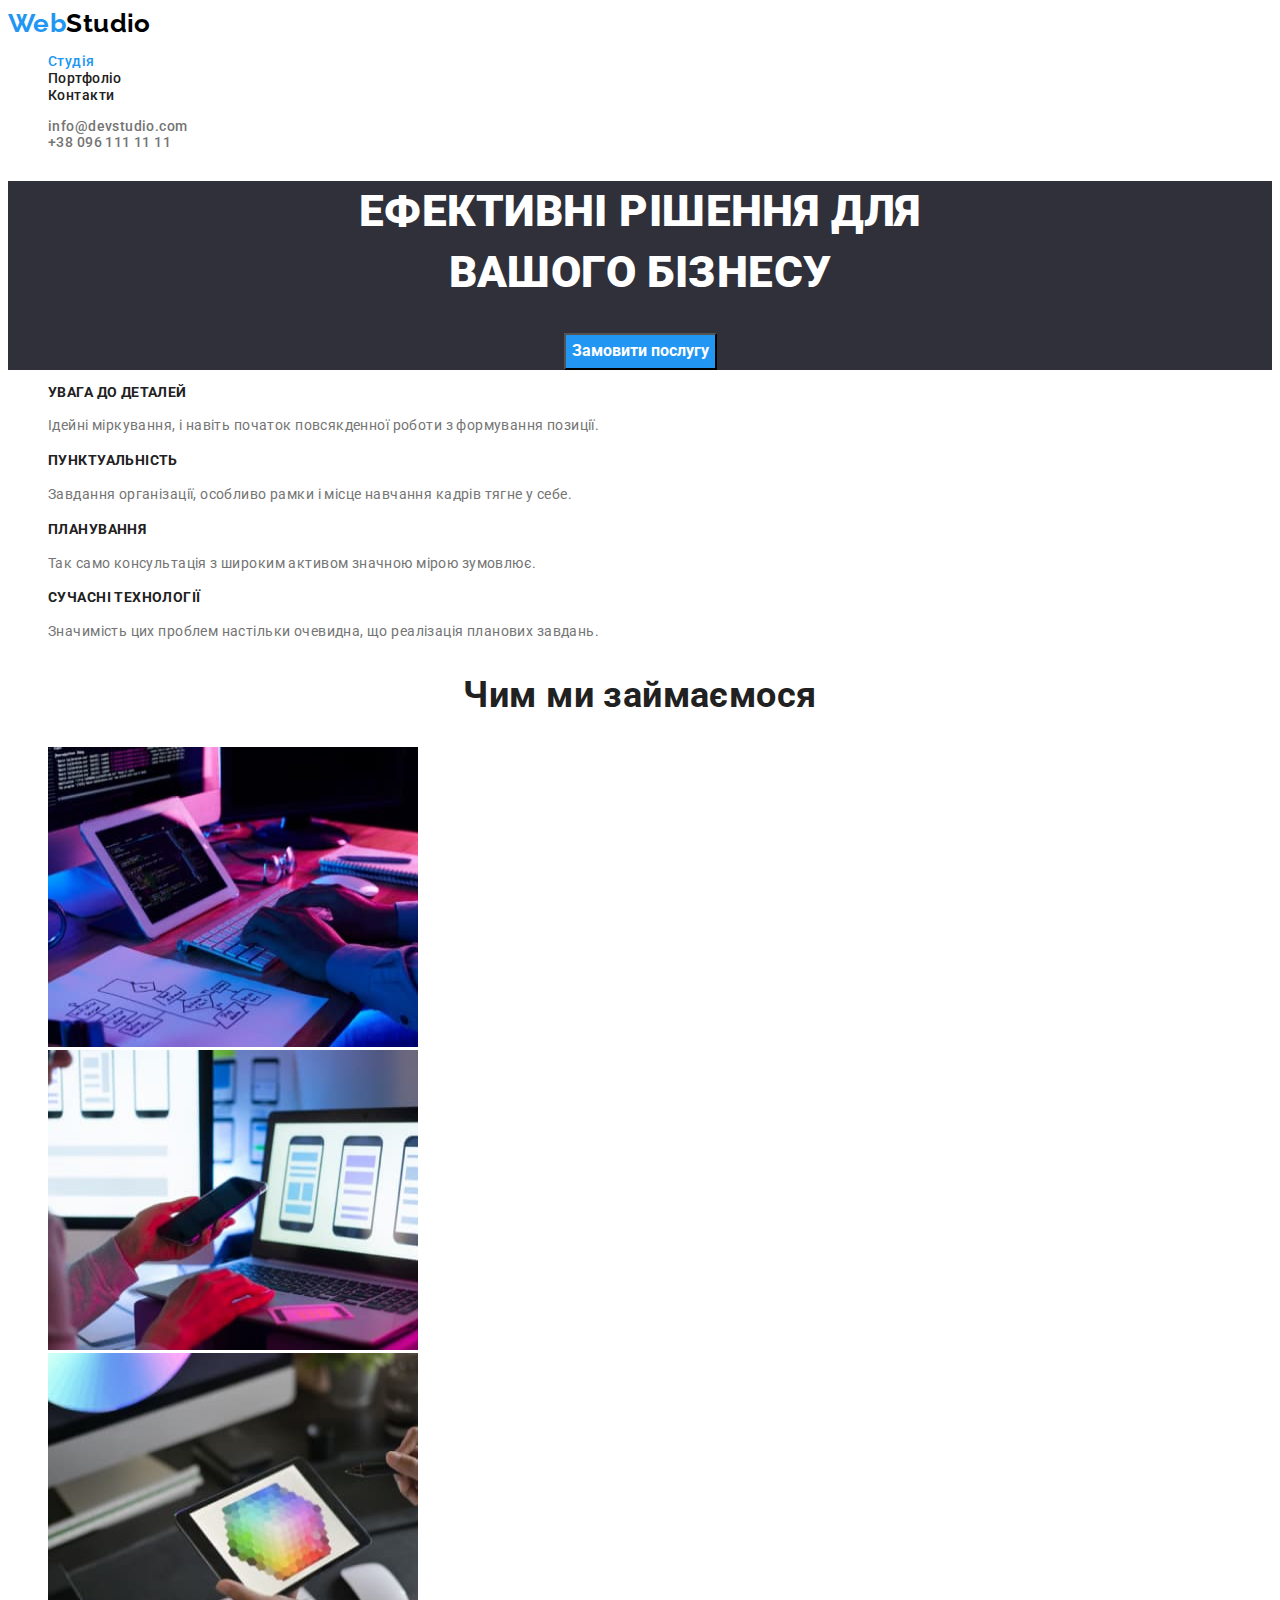
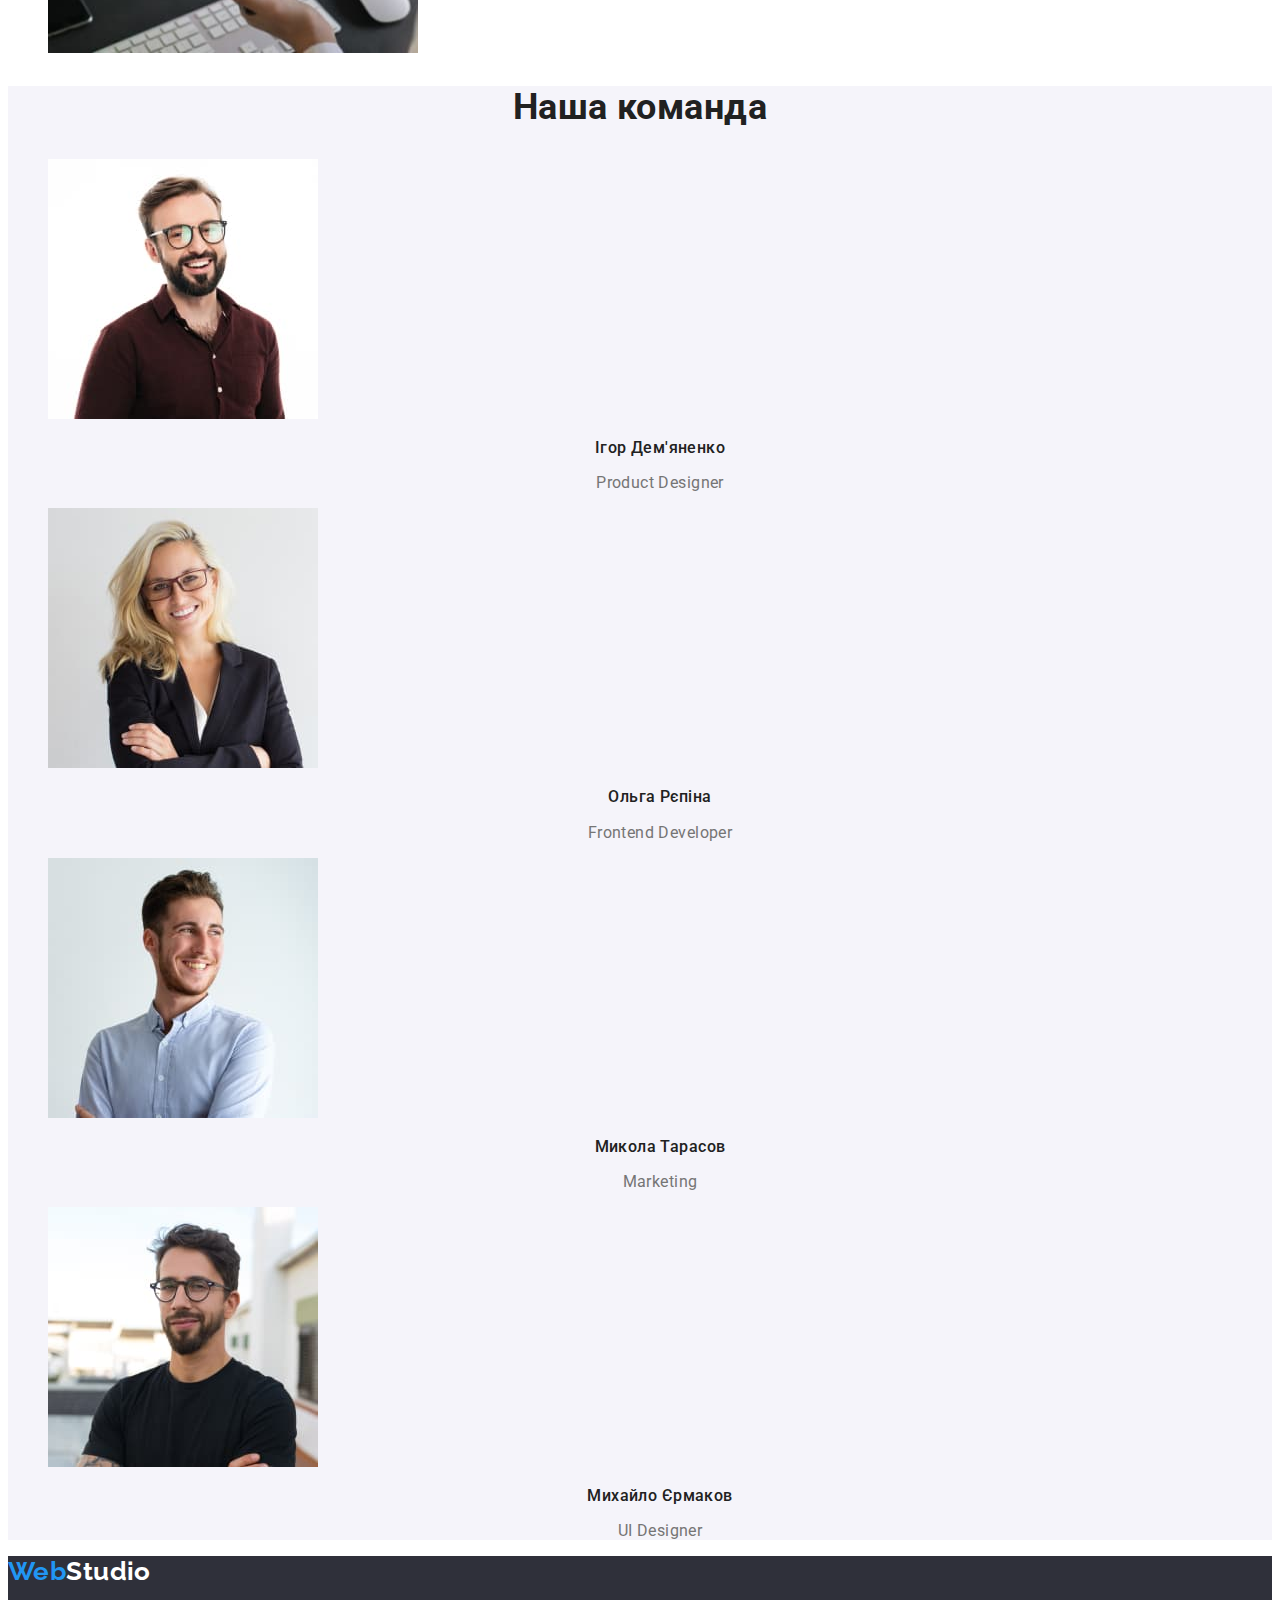
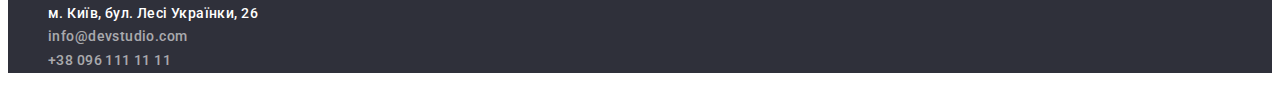
<file: index.html>
<!DOCTYPE html>
<html lang="uk">
  <head>
    <meta charset="UTF-8" />
    <meta http-equiv="X-UA-Compatible" content="IE=edge" />
    <meta name="viewport" content="width=device-width, initial-scale=1.0" />
    <title>WebStudio</title>
    <link rel="preconnect" href="https://fonts.googleapis.com" />
    <link rel="preconnect" href="https://fonts.gstatic.com" crossorigin />
    <link
      href="https://fonts.googleapis.com/css2?family=Raleway:wght@700&family=Roboto:wght@400;500;700;900&display=swap"
      rel="stylesheet"
    />
    <link rel="stylesheet" href="./css/styles.css" />
  </head>
  <body>
    <header>
      <!--Navigation of the site-->
      <nav>
        <!--Log of site-->
        <a class="brand" lang="en" href="/"
          >Web<span class="brand_right">Studio</span></a
        >
        <!--Link page-->
        <ul class="nav-link">
          <li class="list-head">
            <a class="link-current" href="./index.html"> Студія </a>
          </li>
          <li class="list-head">
            <a class="hover_color" href="./portfolio.html "> Портфоліо </a>
          </li>
          <li class="list-head">
            <a class="hover_color" href=" "> Контакти </a>
          </li>
        </ul>
      </nav>
      <!--Contacts-->
      <ul class="nav-link-contacts">
        <li class="list-head-contacts">
          <a class="hover_color" href="mailto:info@devstudio.com"
            >info@devstudio.com</a
          >
        </li>
        <li class="list-head-contacts">
          <a class="hover_color" href="tel:+380961111111">+38 096 111 11 11</a>
        </li>
      </ul>
    </header>
    <main>
      <!--Title-->
      <section class="eff_sol">
        <h1 class="eff_sol_h">
          Ефективні рішення для <br />
          вашого бізнесу
        </h1>
        <button class="button-color" type="button">Замовити послугу</button>
      </section>
      <section>
        <!--Strengths-->
        <h2 class="visually-hidden">Сильні сторони</h2>
        <ul>
          <li class="list">
            <h3 class="str_titel">Увага до деталей</h3>
            <p class="str_txt">
              Ідейні міркування, і навіть початок повсякденної роботи з
              формування позиції.
            </p>
          </li>
          <li class="list">
            <h3 class="str_titel">Пунктуальність</h3>
            <p class="str_txt">
              Завдання організації, особливо рамки і місце навчання кадрів тягне
              у себе.
            </p>
          </li>
          <li class="list">
            <h3 class="str_titel">Планування</h3>
            <p class="str_txt">
              Так само консультація з широким активом значною мірою зумовлює.
            </p>
          </li>
          <li class="list">
            <h3 class="str_titel">Сучасні технології</h3>
            <p class="str_txt">
              Значимість цих проблем настільки очевидна, що реалізація планових
              завдань.
            </p>
          </li>
        </ul>
      </section>
      <!--Foto-->
      <section>
        <h2 class="foto_titel">Чим ми займаємося</h2>
        <ul>
          <li class="list">
            <img
              class="img"
              src="./images/img1.jpg"
              alt="Developer"
              width="370"
              height="300"
            />
          </li>
          <li class="list">
            <img
              class="img"
              src="./images/img2.jpg"
              alt="UX Design"
              width="370"
              height="300"
            />
          </li>
          <li class="list">
            <img
              class="img"
              src="./images/img3.jpg"
              alt="UI Design"
              width="370"
              height="300"
            />
          </li>
        </ul>
      </section>
      <!--Team members-->
      <section class="team_bck">
        <h2 class="team_title">Наша команда</h2>
        <ul>
          <li class="list">
            <img
              src="./images/teamcard1.jpg"
              alt="Product Designer"
              width="270"
              height="260"
            />
            <h3 class="team-name">Ігор Дем'яненко</h3>
            <p class="team-txt" lang="en">Product Designer</p>
          </li>
          <li class="list">
            <img
              src="./images/teamcard2.jpg"
              alt="Frontend Developer"
              width="270"
              height="260"
            />
            <h3 class="team-name">Ольга Рєпіна</h3>
            <p class="team-txt" lang="en">Frontend Developer</p>
          </li>
          <li class="list">
            <img
              src="./images/teamcard3.jpg"
              alt="Marketing"
              width="270"
              height="260"
            />
            <h3 class="team-name">Микола Тарасов</h3>
            <p class="team-txt" lang="en">Marketing</p>
          </li>
          <li class="list">
            <img
              src="./images/teamcard4.jpg"
              alt="UI Designer"
              width="270"
              height="260"
            />
            <h3 class="team-name">Михайло Єрмаков</h3>
            <p class="team-txt" lang="en">UI Designer</p>
          </li>
        </ul>
      </section>
    </main>
    <!--Footer-->
    <footer class="footer">
      <a class="brand" lang="en" href="/"
        >Web<span class="brand_right_footer">Studio</span></a
      >
      <address class="adress">
        <ul class="nav-link-footer">
          <li class="list_footer_map">
            <a
              class="hover_color"
              href="https://www.google.com.ua/maps/place/%D0%B1%D1%83%D0%BB.+%D0%9B%D0%B5%D1%81%D0%B8+%D0%A3%D0%BA%D1%80%D0%B0%D0%B8%D0%BD%D0%BA%D0%B8,+26,+%D0%9A%D0%B8%D0%B5%D0%B2,+%D0%A3%D0%BA%D1%80%D0%B0%D0%B8%D0%BD%D0%B0,+02000/@50.4265804,30.529631,15z/data=!4m5!3m4!1s0x40d4cf0e033ecbe9:0x57a4dffefec77da0!8m2!3d50.4265807!4d30.5383858?hl=ru"
              >м. Київ, бул. Лесі Українки, 26</a
            >
          </li>
          <li class="list_footer">
            <a class="hover_color" href="mailto:info@devstudio.com"
              >info@devstudio.com</a
            >
          </li>
          <li class="list_footer">
            <a class="hover_color" href="tel:+380961111111"
              >+38 096 111 11 11</a
            >
          </li>
        </ul>
      </address>
    </footer>
  </body>
</html>
</file>
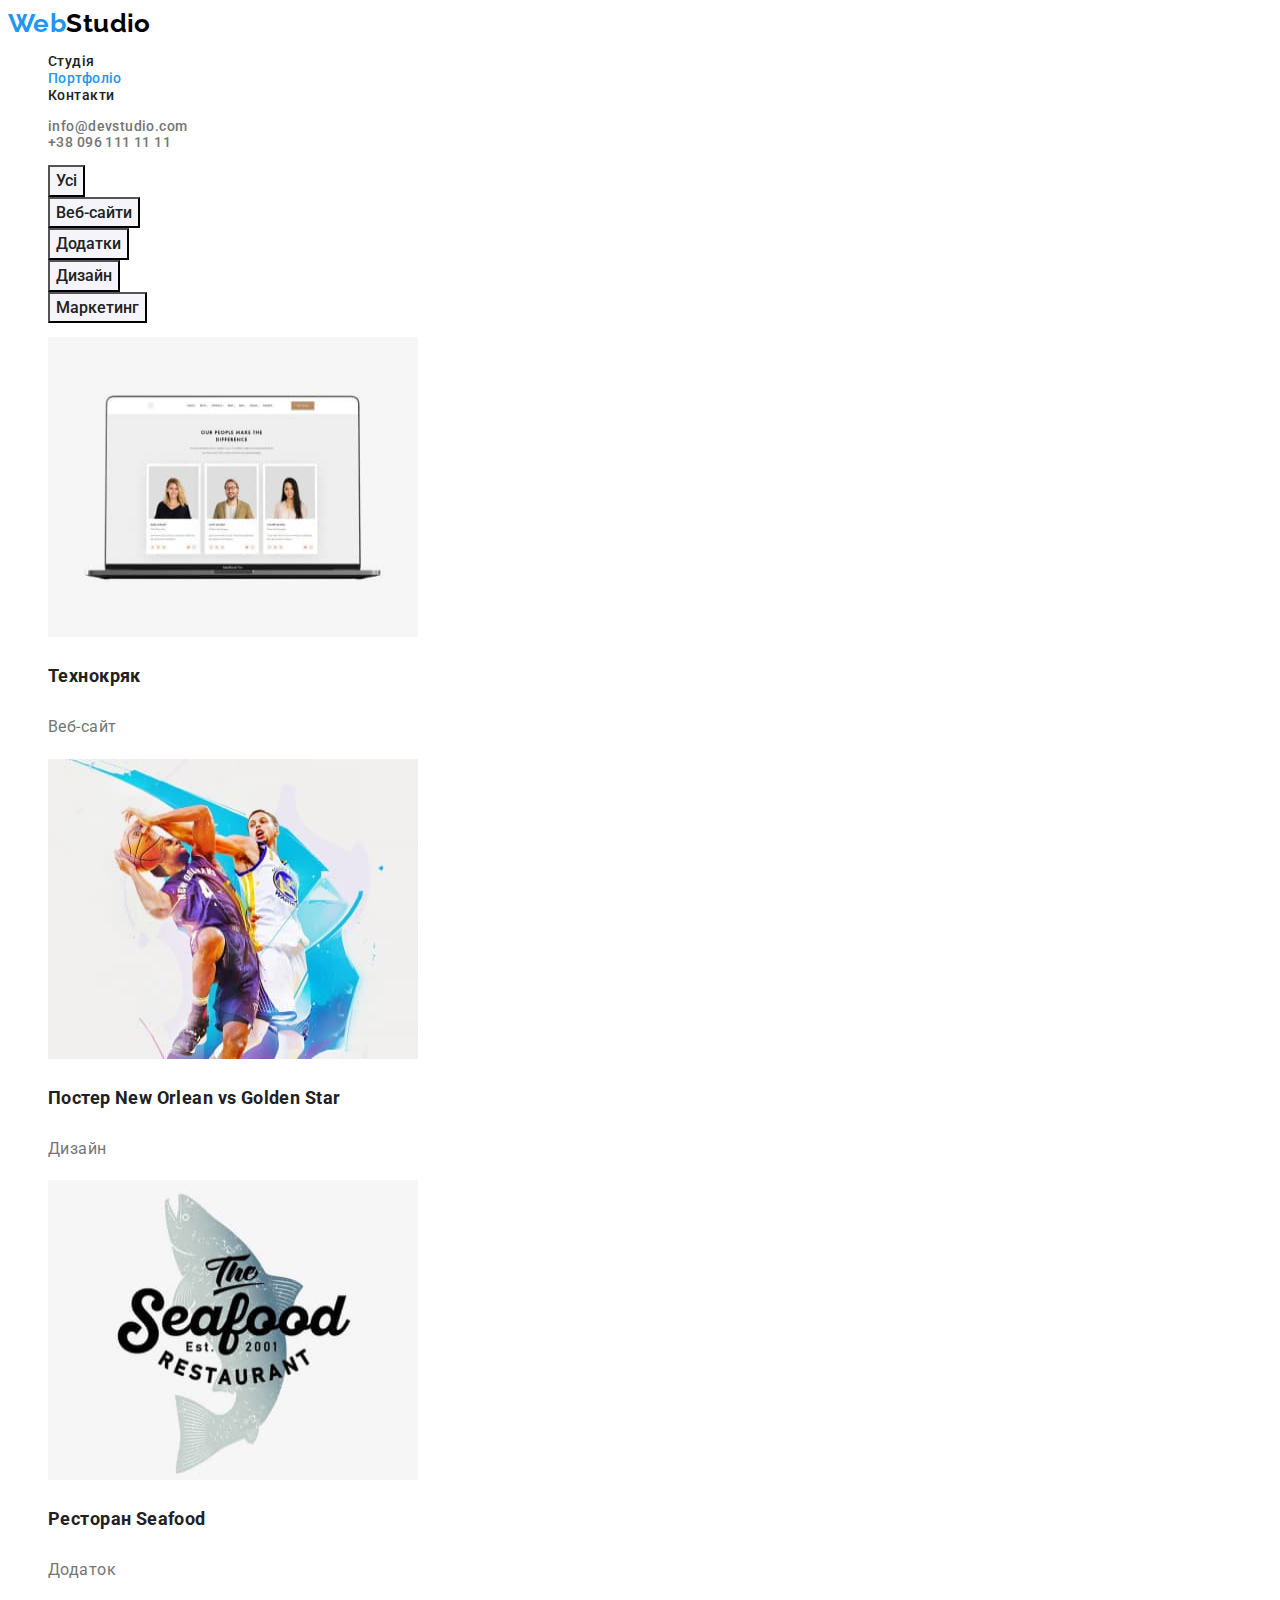
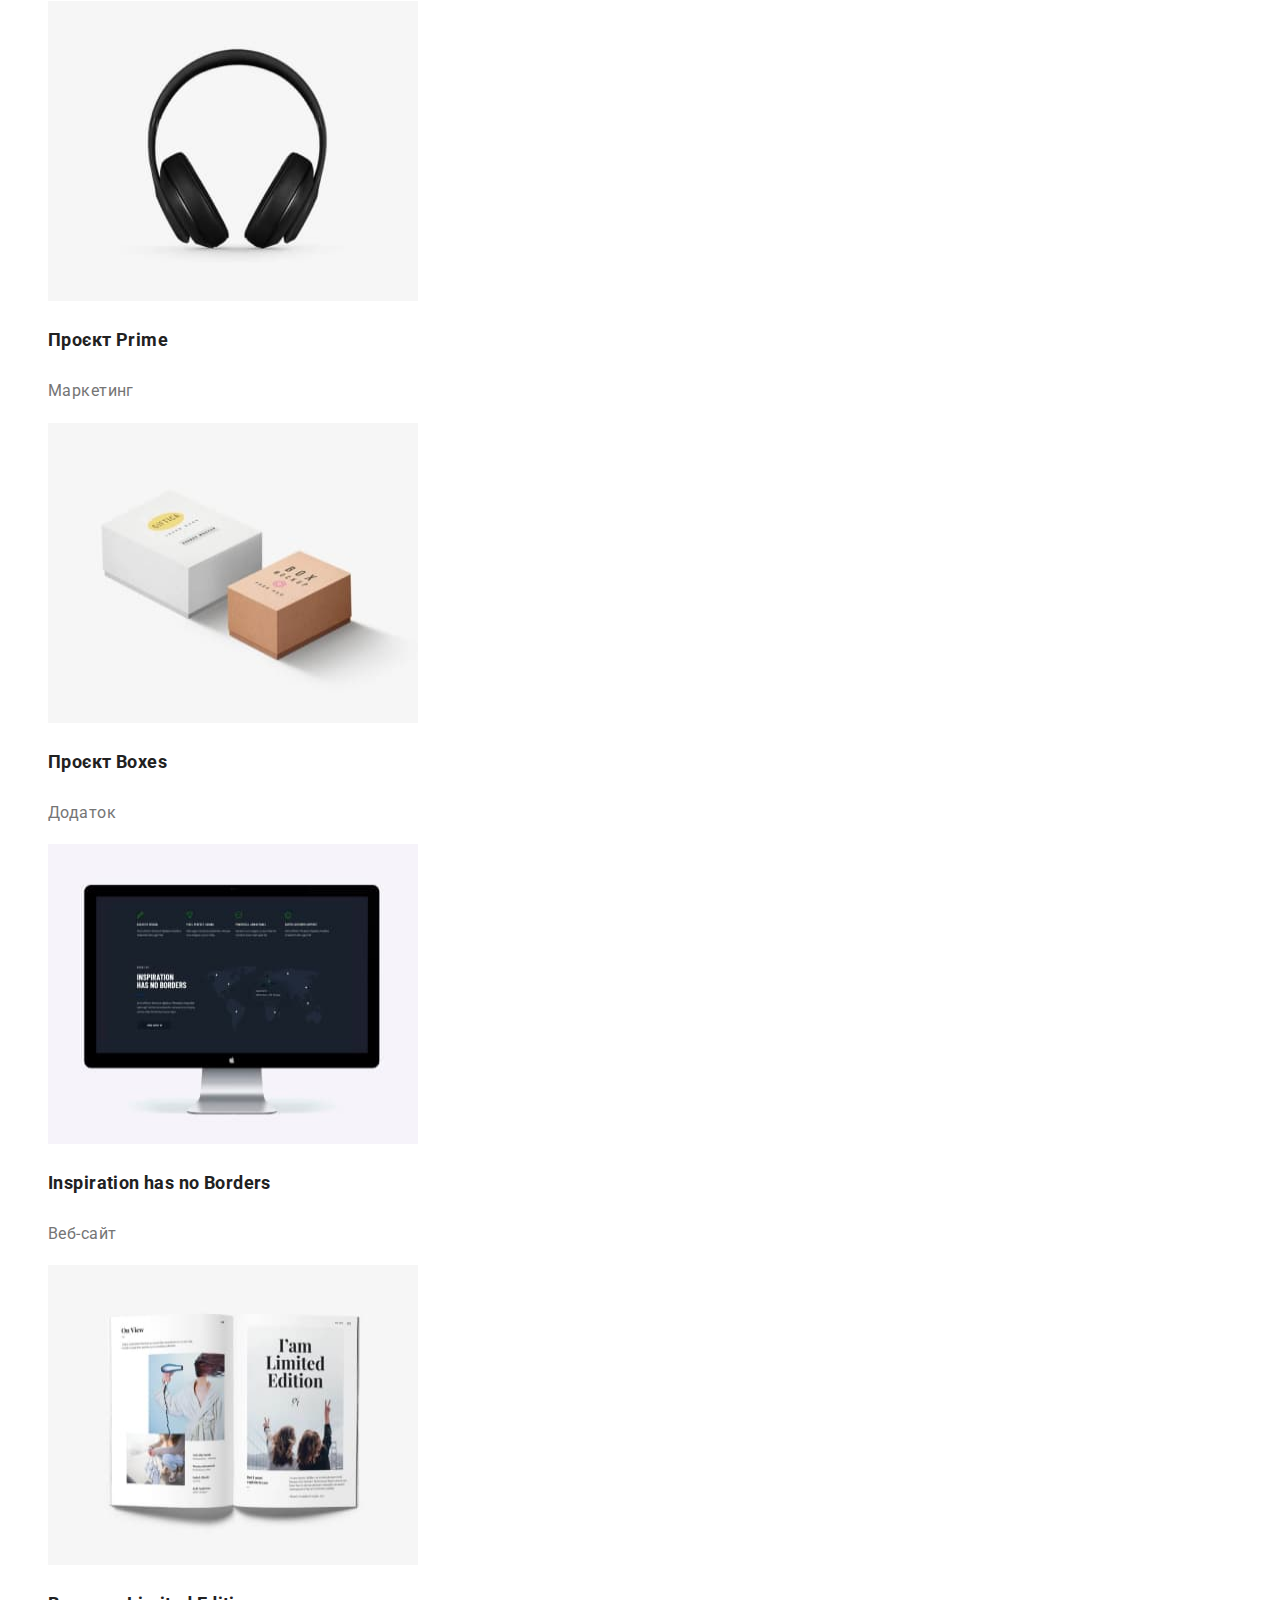
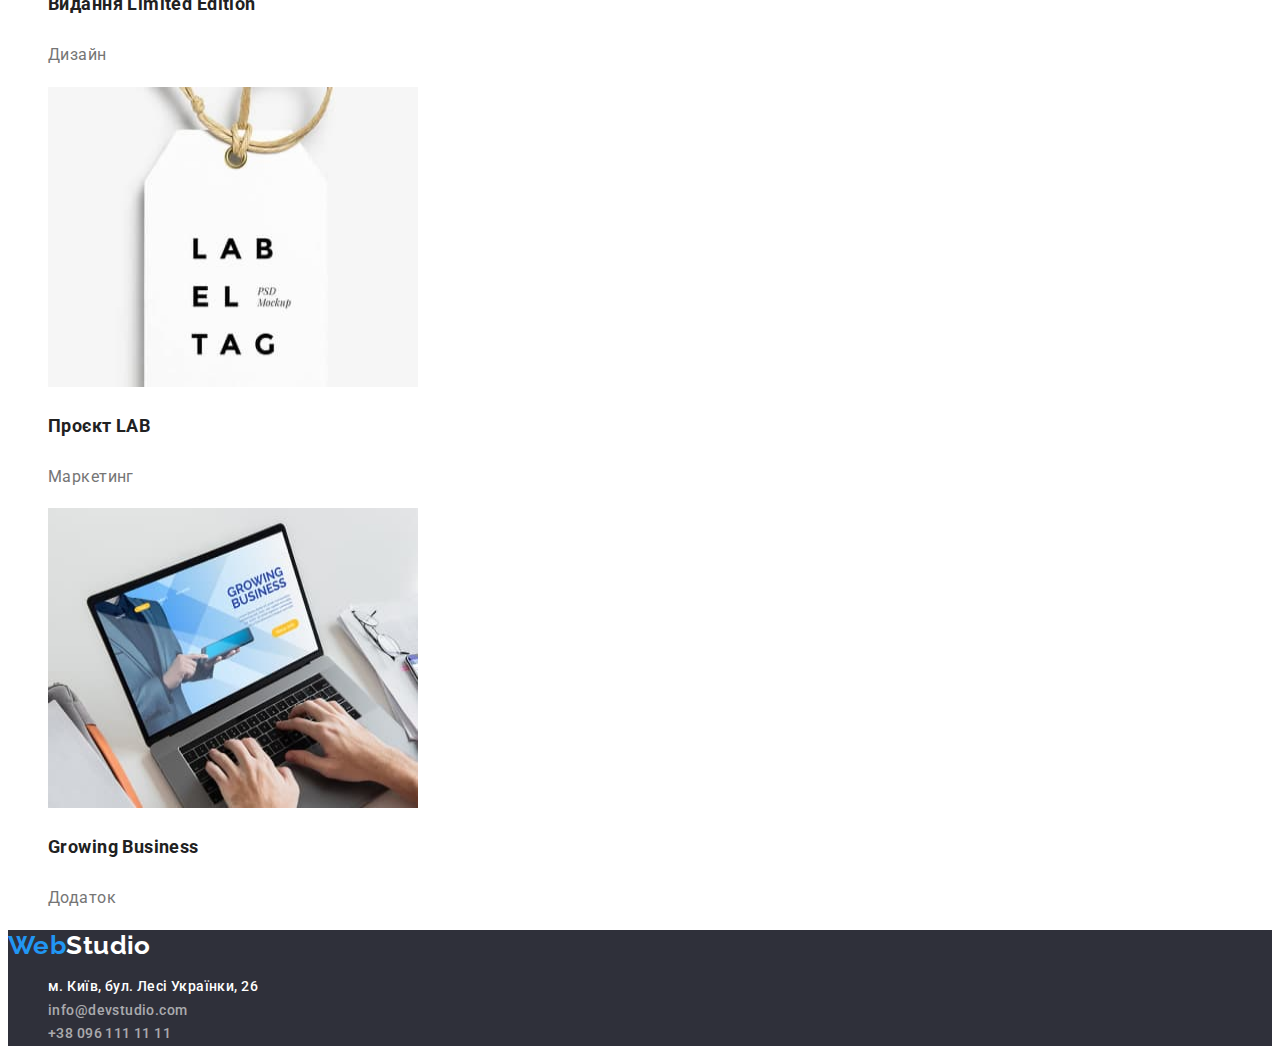
<file: portfolio.html>
<!DOCTYPE html>
<html lang="uk">
  <head>
    <meta charset="UTF-8" />
    <meta http-equiv="X-UA-Compatible" content="IE=edge" />
    <meta name="viewport" content="width=device-width, initial-scale=1.0" />
    <title>WebStudio</title>
    <link rel="preconnect" href="https://fonts.googleapis.com" />
    <link rel="preconnect" href="https://fonts.gstatic.com" crossorigin />
    <link
      href="https://fonts.googleapis.com/css2?family=Raleway:wght@700&family=Roboto:wght@400;500;700;900&display=swap"
      rel="stylesheet"
    />
    <link rel="stylesheet" href="./css/styles.css" />
  </head>
  <body>
    <header>
      <!--Navigation of the site-->
      <nav>
        <!--Log of site-->
        <a class="brand" lang="en" href="/"
          >Web<span class="brand_right">Studio</span></a
        >
        <!--Link page-->
        <ul class="nav-link">
          <li class="list-head">
            <a class="hover_color" href="./index.html"> Студія </a>
          </li>
          <li class="list-head">
            <a class="link-current" href="./portfolio.html "> Портфоліо </a>
          </li>
          <li class="list-head">
            <a class="hover_color" href=" "> Контакти </a>
          </li>
        </ul>
      </nav>
      <!--Contacts-->
      <ul class="nav-link-contacts">
        <li class="list-head-contacts">
          <a class="hover_color" href="mailto:info@devstudio.com"
            >info@devstudio.com</a
          >
        </li>
        <li class="list-head-contacts">
          <a class="hover_color" href="tel:+380961111111">+38 096 111 11 11</a>
        </li>
      </ul>
    </header>
    <main>
      <section class="port_button">
        <h1 class="visually-hidden">Фільтри</h1>
        <ul>
          <li class="list">
            <button class="button-portfolio-color" type="button">Усі</button>
          </li>
          <li class="list">
            <button class="button-portfolio-color" type="button">
              Веб-сайти
            </button>
          </li>
          <li class="list">
            <button class="button-portfolio-color" type="button">
              Додатки
            </button>
          </li>
          <li class="list">
            <button class="button-portfolio-color" type="button">Дизайн</button>
          </li>
          <li class="list">
            <button class="button-portfolio-color" type="button">
              Маркетинг
            </button>
          </li>
        </ul>
        <ul>
          <li class="port_list">
            <img
              src="./images/technokryak.jpg"
              alt="Веб-сайт Технокряк"
              width="370"
              height="300"
            />
            <h3 class="port_titel">Технокряк</h3>
            <p class="port_txt">Веб-сайт</p>
          </li>
          <li class="port_list">
            <img
              src="./images/goldenstar.jpg"
              alt="Дизайн Голженстар"
              width="370"
              height="300"
            />
            <h3 class="port_titel">Постер New Orlean vs Golden Star</h3>
            <p class="port_txt">Дизайн</p>
          </li>
          <li class="port_list">
            <img
              src="./images/seafood.jpg"
              alt="Застосунок Сіфуд"
              width="370"
              height="300"
            />
            <h3 class="port_titel">Ресторан Seafood</h3>
            <p class="port_txt">Додаток</p>
          </li>
          <li class="port_list">
            <img
              src="./images/prime.jpg"
              alt="Маркетинг Прайм"
              width="370"
              height="300"
            />
            <h3 class="port_titel">Проєкт Prime</h3>
            <p class="port_txt">Маркетинг</p>
          </li>
          <li class="port_list">
            <img
              src="./images/box.jpg"
              alt="Застосунок Коробочки"
              width="370"
              height="300"
            />
            <h3 class="port_titel">Проєкт Boxes</h3>
            <p class="port_txt">Додаток</p>
          </li>

          <li class="port_list">
            <img
              src="./images/inspiration.jpg"
              alt="Веб-сайт Натхнення без обмежень"
              width="370"
              height="300"
            />
            <h3 class="port_titel">Inspiration has no Borders</h3>
            <p class="port_txt">Веб-сайт</p>
          </li>
          <li class="port_list">
            <img
              src="./images/limitedition.jpg"
              alt="Дизайн Обмежене видання"
              width="370"
              height="300"
            />
            <h3 class="port_titel">Видання Limited Edition</h3>
            <p class="port_txt">Дизайн</p>
          </li>
          <li class="port_list">
            <img
              src="./images/lab.jpg"
              alt="Маркетинг Лабораторія"
              width="370"
              height="300"
            />
            <h3 class="port_titel">Проєкт LAB</h3>
            <p class="port_txt">Маркетинг</p>
          </li>
          <li class="port_list">
            <img
              src="./images/growingbisnes.jpg"
              alt="Застосунок Зростаючий бізнес"
              width="370"
              height="300"
            />
            <h3 class="port_titel">Growing Business</h3>
            <p class="port_txt">Додаток</p>
          </li>
        </ul>
      </section>
    </main>
    <!--Footer-->
    <footer class="footer">
      <a class="brand" lang="en" href="/"
        >Web<span class="brand_right_footer">Studio</span></a
      >
      <address class="adress">
        <ul class="nav-link-footer">
          <li class="list_footer_map">
            <a
              class="hover_color"
              href="https://www.google.com.ua/maps/place/%D0%B1%D1%83%D0%BB.+%D0%9B%D0%B5%D1%81%D0%B8+%D0%A3%D0%BA%D1%80%D0%B0%D0%B8%D0%BD%D0%BA%D0%B8,+26,+%D0%9A%D0%B8%D0%B5%D0%B2,+%D0%A3%D0%BA%D1%80%D0%B0%D0%B8%D0%BD%D0%B0,+02000/@50.4265804,30.529631,15z/data=!4m5!3m4!1s0x40d4cf0e033ecbe9:0x57a4dffefec77da0!8m2!3d50.4265807!4d30.5383858?hl=ru"
              >м. Київ, бул. Лесі Українки, 26</a
            >
          </li>
          <li class="list_footer">
            <a class="hover_color" href="mailto:info@devstudio.com"
              >info@devstudio.com</a
            >
          </li>
          <li class="list_footer">
            <a class="hover_color" href="tel:+380961111111"
              >+38 096 111 11 11</a
            >
          </li>
        </ul>
      </address>
    </footer>
  </body>
</html>
</file>
<file: css/styles.css>
/**
  |============================
  | Box of colors
  |============================
*/
:root {
  /*Fonts colors*/
  --button-color: #2196f3;
  --active-button-color: #188ce8;
  --team-content-color: #f5f4fa;
  --button-filters-color: #f5f4fa;
  /*Text colors*/
  --head-color: #212121;
  --content-color: #030202;
  --brand-color-left: #2196f3;
  --hover-color: #2196f3;
  --brand-color-right: #000000;
  --contacts-color: #757575;
  --text-head: #ffffff;
  --text-color: #757575;
  /*Background colors*/
  --main-background-color: #ffffff;
  --img--background-portfolio-color: #eeeeee;
  --bg-color: #2f303a;
}

/**
  |============================
  | General styles
  |============================
*/

body {
  font-family: Roboto, sans-serif;
  font-size: 14px;
  color: var(--head-color);
  letter-spacing: 0.03em;
  background-color: var(--main-background-color);
}

/**
  |============================
  | Header styles
  |============================
*/

.brand {
  text-decoration: none;
  list-style: none;
  font-family: Raleway, sans-serif;
  font-weight: 700;
  font-size: 26px;
  line-height: 1.2;
  color: var(--brand-color-left);
}

.nav-link a {  text-decoration: none;
  list-style: none;
  color: var(--head-color);
}

.nav-link-contacts a{
  text-decoration: none;
  list-style: none;
  color: var(--text-color);
}

.brand_right {
  color: var(--brand-color-right);
}

.brand_right_footer {
  color: var(--text-head);
}

.list-head {
  list-style: none;
  text-decoration: none;
  font-weight: 500;
  font-size: 14px;
  line-height: 1.2;
  color: var(--head-color);
}

.list-head >
.link-current {
  text-decoration: none;
  list-style: none;
  color: var(--hover-color)
}


.nav-link > .list-head > .link-current {
color: var(--hover-color)}

.hover_color:hover,
.hover_color:focus {
  color: var(--hover-color);
}

.list-head-contacts {
  list-style: none;
  font-weight: 500;
  font-size: 14px;
  line-height: 1.2;
  color: var(--contacts-color);
}

/**
  |============================
  | Main styles
  |============================
*/

/*Effective decision*/

.eff_sol {
  background-color: var(--bg-color);
  text-align: center;
}

.eff_sol_h {
  color: var(--text-head);
  font-weight: 900;
  font-size: 44px;
  line-height: 1.4;
  text-align: center;
  text-transform: uppercase;
}

.button-color {
  font-family: inherit;
  color: var(--main-background-color);
  background-color: var(--button-color);
  cursor: pointer;
  text-align: center;
  font-weight: 700;
  font-size: 16px;
  line-height: 1.9;
  color: var(--text-head);
}

.button-color:hover,
.button-color:focus {
  color: var(--main-background-color);
  background-color: var(--active-button-color);
}

/*Strengths*/

.visually-hidden {
  position: absolute;
  white-space: nowrap;
  width: 1px;
  height: 1px;
  overflow: hidden;
  border: 0;
  padding: 0;
  clip: rect(0 0 0 0);
  clip-path: inset(50%);
  margin: -1px;
}

.str_titel {
  font-weight: 700;
  font-size: 14px;
  line-height: 1.2;
  text-transform: uppercase;
  color: var(--head-color);
}

.str_txt {
  font-size: 14px;
  line-height: 1.7;
  letter-spacing: 0.03em;
  color: var(--text-color);
}

/*Foto*/

.foto_titel {
  font-weight: 700;
  font-size: 36px;
  line-height: 1.2;
  text-align: center;
  color: var(--head-color);
}

/*Team members*/

.list {
  text-decoration: none;
  list-style: none;
}

.team_bck {
  background-color: var(--team-content-color);
}

.team_title {
  font-weight: 700;
  font-size: 36px;
  line-height: 1.2;
  text-align: center;
  color: var(--head-color);
}

.team-name {
  font-weight: 500;
  font-size: 16px;
  line-height: 1.2;
  text-align: center;
  color: var(--head-color);
}

.team-txt {
  font-size: 16px;
  line-height: 1.2;
  text-align: center;
  color: var(--text-color);
}

/**
  |============================
  | Footer Style
  |============================
*/
.footer {
  background-color: var(--bg-color);
  text-decoration: none;
  list-style: none;
  font-weight: 500;
  line-height: 1.14;
}

.nav-link-footer a{
  text-decoration: none;
  color: var(--text-head);
}

.adress {
  font-style: normal;
}

.list_footer_map {
  list-style: none;
  font-size: 14px;
  line-height: 1.7;
  color: var(--text-head);
}

.list_footer {
  text-decoration: none;
  list-style: none;
  font-style: none;
  
}

.list_footer a{
  font-size: 14px;
  line-height: 1.7;
  color: rgba(255, 255, 255, 0.6);
}



/**
  |============================
  | Portfolio
  |============================
*/

.button-portfolio-color:hover,
.button-portfolio-color:focus {
  color: var(--text-head);
  background-color: var(--button-color);
 
}

.button-portfolio-color {
  font-family: inherit;
  text-decoration: none;
  list-style: none;
  font-style: none;
  color: var(--head-color);
  background-color: var(--button-filters-color);
  cursor: pointer;
  font-weight: 500;
  font-size: 16px;
  line-height: 1.6;
  text-align: center;
}

.port_button,
.port_list {
  text-decoration: none;
  list-style: none;
}

.port_titel {
  font-weight: 700;
  font-size: 18px;
  line-height: 2;
  color: var(--head-color);
}

.port_txt {
  font-size: 16px;
  line-height: 1.9;
  color: var(--text-color);
}
</file>
